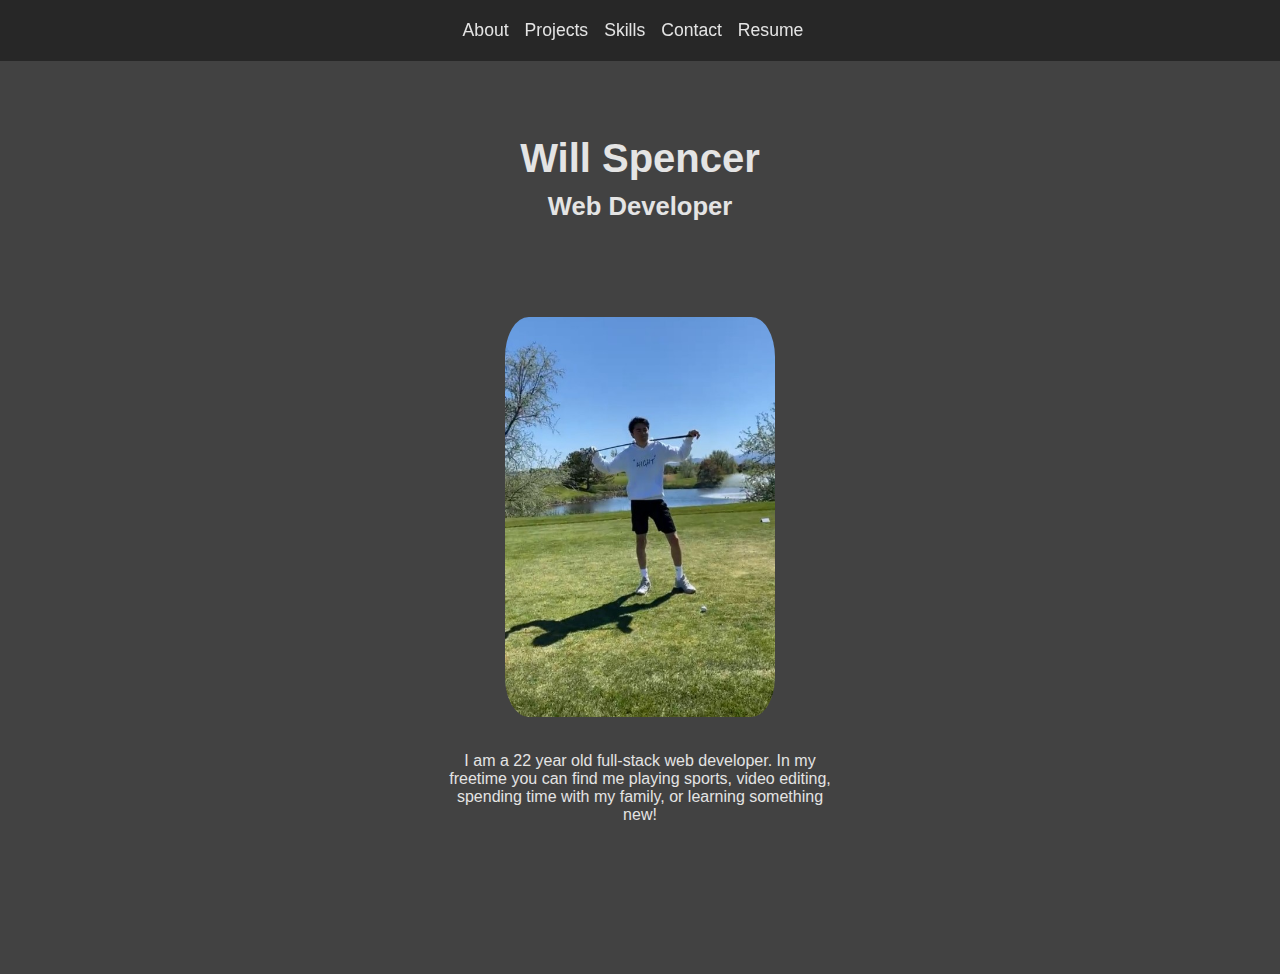
<file: index.html>
<!DOCTYPE html>
<html lang="en">
<head>
    <meta charset="UTF-8">
    <meta http-equiv="X-UA-Compatible" content="IE=edge">
    <meta name="viewport" content="width=device-width, initial-scale=1.0">
    <link rel="stylesheet" href="index.css">
    <link href="https://use.fontawesome.com/releases/v5.13.0/css/all.css"/>
    <title>Portfolio</title>
</head>
<body>

<header>
    <nav id="navbar">
      <a class="nav-link" href="#welcome-section">About</a>
      <a class="nav-link" href="./projects.html">Projects</a>
      <a class="nav-link" href="./skills.html">Skills</a>
      <a class="nav-link" href="./contact.html">Contact</a>
      <a class="nav-link" href="https://docs.google.com/document/d/1aJODjo3Bsr2WbuLZMg1zoxw-1SRid4uq0fcoAyuI4Gk/edit?usp=sharing" target="_blank">Resume</a>
  </nav>
  </header>
  
  
  
  <body>
    <section id="welcome-section">
      <h1>Will Spencer</h1>
      <!-- <img class="thumbnail" src="./image0 (1).jpeg"/> -->
      <h2 id="role">Web Developer</h2>
    </section>
  
    <img class="thumbnail" src="./golf.jpg"/>
    <p id="intro">I am a 22 year old full-stack web developer. In my freetime you can find me playing sports, video editing, spending time with my family, or learning something new!</p>
     
      <footer id="Profile">
       <h3>View github profile <a href="https://github.com/wspenc"
        id="profile-link" target="_blank">here</a></h3>
      </footer>
    </section>
  </body>
  
</body>
</html>
</file>
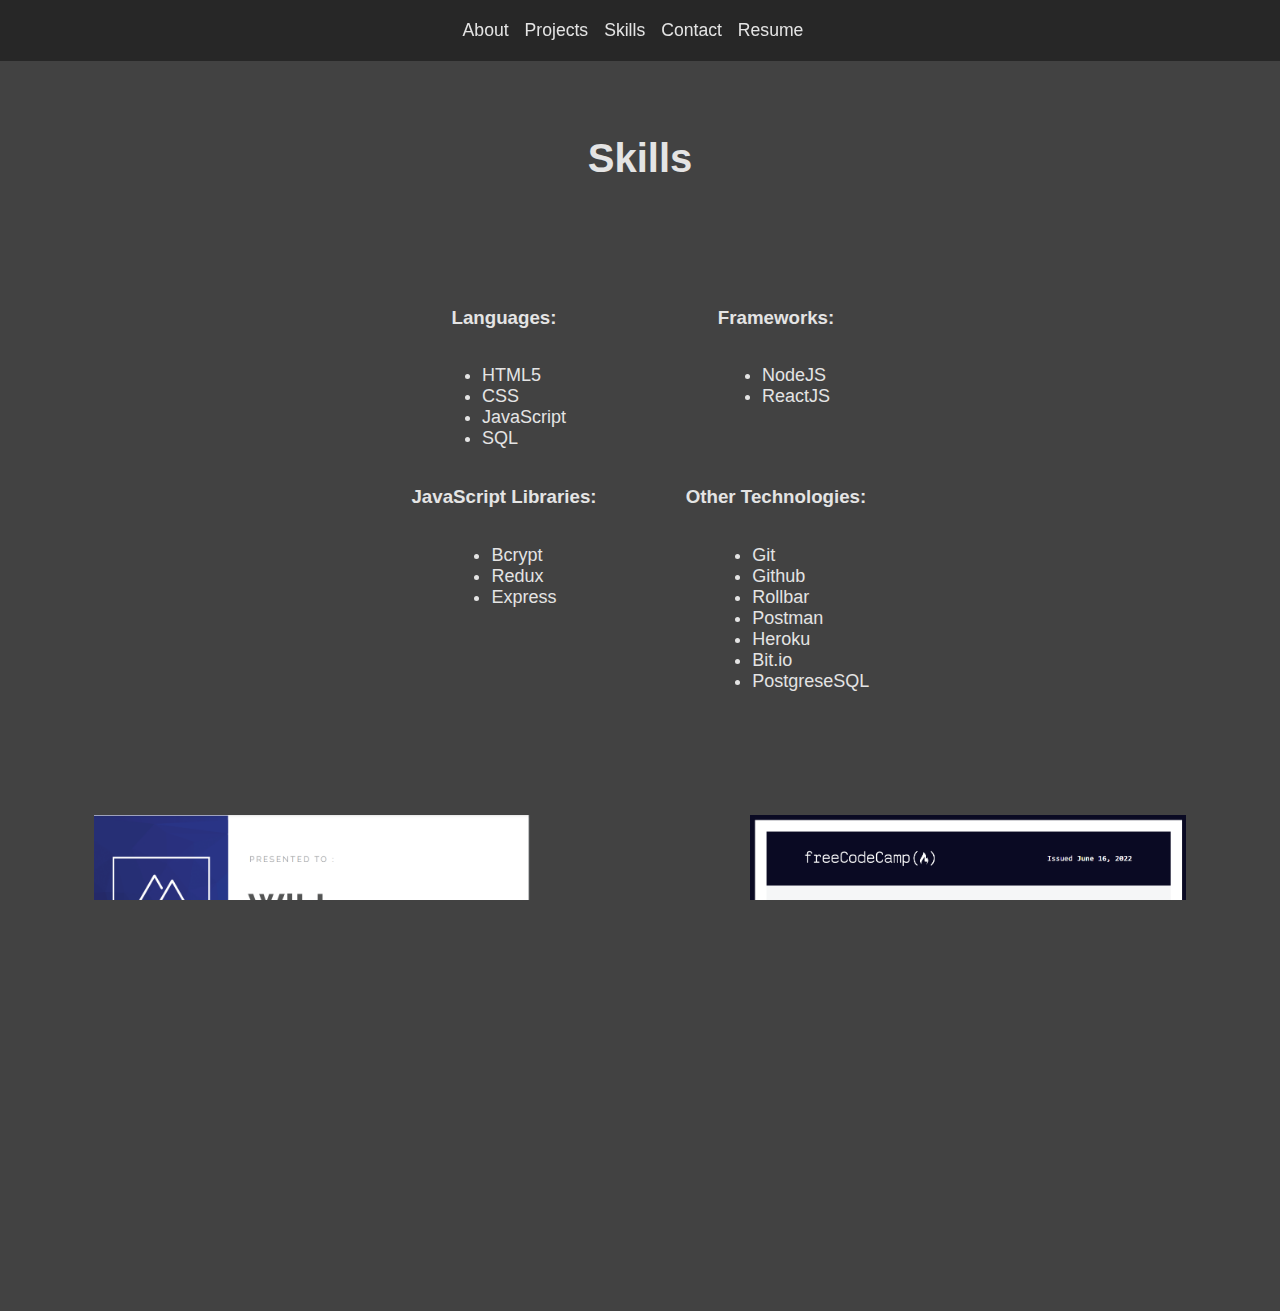
<file: skills.html>
<!DOCTYPE html>
<html lang="en">
<head>
    <meta charset="UTF-8">
    <meta http-equiv="X-UA-Compatible" content="IE=edge">
    <meta name="viewport" content="width=device-width, initial-scale=1.0">
    <link rel="stylesheet" href="index.css">
    <title>Skills</title>
</head>
<body>
    <header>
        <nav id="navbar">
          <a class="nav-link" href="./index.html">About</a>
          <a class="nav-link" href="./projects.html">Projects</a>
          <a class="nav-link" href="./skills.html">Skills</a>
          <a class="nav-link" href="./contact.html">Contact</a>
          <a class="nav-link" href="https://docs.google.com/document/d/1aJODjo3Bsr2WbuLZMg1zoxw-1SRid4uq0fcoAyuI4Gk/edit?usp=sharing" target="_blank">Resume</a>
      </nav>
      </header>
    <h1>Skills</h1>
  
   <div class="list"> 
   <div id="skills-list"> 
   <h3>Languages:</h3>
   <ul>
    <li>HTML5</li>
    <li>CSS</li>
    <li>JavaScript</li>
    <li>SQL</li>
   </ul>
   <h3>JavaScript Libraries: </h3>
   <ul>  
    <li>Bcrypt</li>  
    <li>Redux</li>  
    <li>Express</li>
   </ul>  
   </div> 
    <div id="skills-list2">

      <h3>Frameworks:</h3>
      <ul>
       <li>NodeJS</li>
       <li>ReactJS</li>
       <br>
       <br>
      </ul>  
   <h3>Other Technologies: </h3>     
  <ul class="tech">
    <li>Git</li>
    <li>Github</li>
    <li>Rollbar</li>   
    <li>Postman</li>
    <li>Heroku</li>
    <li>Bit.io</li>   
    <li>PostgreseSQL</li>   
  </ul>
</div>
</div>

  <div class="cert">
    <div class="project-section">
        <div class="project-grid">
        <a
        href="https://www.credly.com/badges/b7a025de-4c06-460d-aa80-28644f54b9a1"
        target="_blank"
        >
        <img class="project-img" src="/grad-certif.png" alt="grad-certif">
        <p class="project-tile">Devmountain Certification/Badge</p>
  </a>
  <a
  href="https://www.freecodecamp.org/certification/WillSpencer/responsive-web-design"
  target="_blank"
  >
    <img class="project-img" src="./FCC cert.png"/>
  <p class="project-tile">Responsive Web Design</p>
</a>
  </div>
  </div>
</div>
</body>
</html>
</file>
<file: index.css>
body, html{
    width: 100%;
    height: 100%;
    font-family: arial, sans-serif;
    box-sizing: border-box;
    margin: 0;
    color: #E4E4E4;
    background-color: #424242;
    overflow-x: hidden;
    }
    
    a:hover{
      color:#A7C5CB ;
    }

    a:not(#profile-link):not(#link){
      text-decoration: none;
      color: #E4E4E4;
    }
    
    .list{
    display: grid;
    width: 40%;
     grid-gap: 2rem;
     grid-template-columns: repeat(auto-fit, minmax(80px, 3fr));
     margin-bottom: 6.6rem;
     margin-left: 30vw;
    text-align: center;
    }

    ul{
      display: inline-block;
      text-align: left;
      font-size: 18px;
    }

    .tech{
      margin-left: 2.3vw;
    }


    #welcome-img{
      display: block;
      margin-left: auto;
      margin-right: auto;
    }

    nav{
    position: fixed;
    width: 100%;
    display: flex;
    justify-content: center;
    background-color: #272727;
    box-shadow: 0 3px #424242;
    top: 0;
    left: 0;
    padding: 20px 10px 20px 1px;
    }
    
    .nav-link {
      margin-right: 1rem;
      font-size: 1.1rem;
    }
    
    h1{
    font-size: 2.5rem;
    text-align: center;
    padding: 80px;
    animation: fadeIn 2s;
    margin-top: 3.5rem;
    opacity: 1;
    }
    
    p{
        color: #E4E4E4 ;
    }
    
    a{
      color: #E4E4E4;
    }
    
    #projects{
      background-color: #272727;
      padding-top: 1px;
    }
    
    h2{
      text-align: center;
      max-width: 370px;
      margin: 5rem auto 6rem auto;
      font-size: 1.6rem;
    }
    
    img{
      display: flex;
      flex-direction: row;
      flex-wrap: wrap;
      justify-content: center;
      align-items: center;
      padding: 0 4px;
      }
    
    .kaiju{
      position: relative;
      height: 87%;
    }

    .project-grid {
      display: grid;
      width: 100%;
      grid-gap: 2rem;
      grid-template-columns: repeat(auto-fit, minmax(320px, 3fr));
      margin-bottom: 6.6rem;
      margin-left: 7vw;
      
    }


    
    @media (min-width: 100px) {
       .project-section img {
        width: 70%;
        
      }
    }
    
    footer{
      text-align: center;
      padding: 25px;
      font-size: 1.1rem;
      margin-top: 35px;
    }
    
    @keyframes fadeIn {
      from {
          opacity: 0;
      }}

  #contacts{
    text-align: center;
  }

  #link:hover{
    color: #A7C5CB;
  }

  button{
    float: right;
    color: #fff;
    height: 25px;
    width: 80px;
    background-color: transparent;
    border: 2px solid #fff;
    border-radius: 8px;
  }



button:hover{
  cursor: pointer;
  background-color: #424242;
  color: #fff;
}

.thumbnail{
  height: 400px;
  border-radius: 10%;
  display: block;
  margin-left: auto;
  margin-right: auto;
}

#intro{
  width: 400px;
  text-align: center;
  margin-left: auto;
  margin-right: auto;
  margin-top: 35px;
}

#role{
  margin-top: -6rem;
}
</file>
